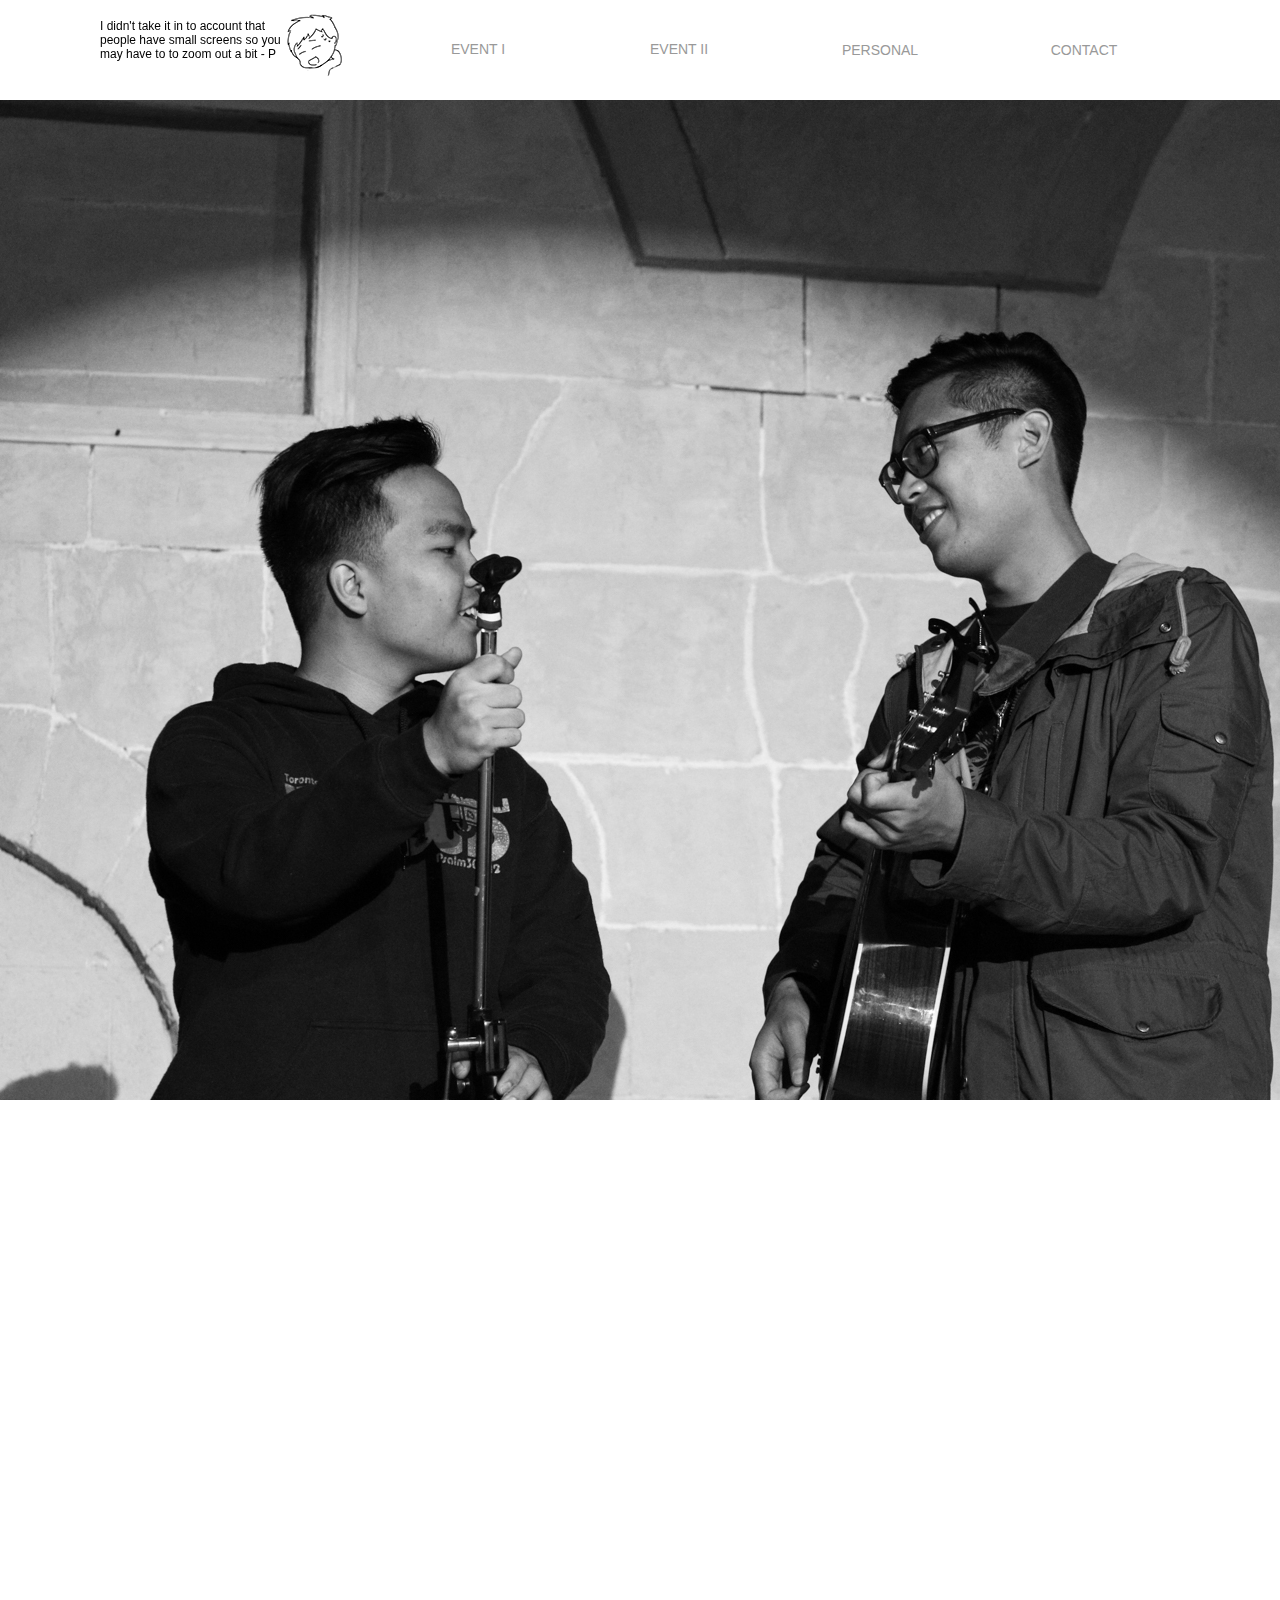
<file: index.html>
<!DOCTYPE html>
<html class="html">
 <head>

  <meta http-equiv="Content-type" content="text/html;charset=UTF-8"/>
  <meta name="generator" content="7.3.5.244"/>
  <title>Home</title>
  <!-- CSS -->
  <link rel="stylesheet" type="text/css" href="css/site_global.css?3983832653"/>
  <link rel="stylesheet" type="text/css" href="css/master_a-master.css?156384117"/>
  <link rel="stylesheet" type="text/css" href="css/index.css?4082380571" id="pagesheet"/>
  <!-- Other scripts -->
  <script type="text/javascript">
   document.documentElement.className += ' js';
</script>
   </head>
 <body>

  <div class="clearfix" id="page"><!-- group -->
   <div class="clearfix" id="u3107-4"><!-- content -->
    <p>I didn't take it in to account that people have small screens so you may have to to zoom out a bit &#45; P</p>
   </div>
   <div class="clip_frame mse_pre_init" id="u3054"><!-- image -->
    <img class="block" id="u3054_img" src="images/img_6405.jpg" alt="" width="1500" height="1000"/>
   </div>
   <div class="clip_frame mse_pre_init" id="u3056"><!-- image -->
    <img class="block" id="u3056_img" src="images/img_6464.jpg" alt="" width="1500" height="1000"/>
   </div>
   <div class="clip_frame mse_pre_init" id="u3058"><!-- image -->
    <img class="block" id="u3058_img" src="images/img_7198.jpg" alt="" width="1500" height="1000"/>
   </div>
   <div class="clip_frame mse_pre_init" id="u3060"><!-- image -->
    <img class="block" id="u3060_img" src="images/img_7514.jpg" alt="" width="1500" height="1000"/>
   </div>
   <div class="clip_frame mse_pre_init" id="u3062"><!-- image -->
    <img class="block" id="u3062_img" src="images/img_7422.jpg" alt="" width="1500" height="1000"/>
   </div>
   <div class="clip_frame mse_pre_init" id="u3064"><!-- image -->
    <img class="block" id="u3064_img" src="images/img_7979.jpg" alt="" width="1500" height="1000"/>
   </div>
   <div class="clip_frame mse_pre_init" id="u3052"><!-- image -->
    <img class="block" id="u3052_img" src="images/img_8125.jpg" alt="" width="667" height="1000"/>
   </div>
   <div class="clip_frame mse_pre_init" id="u3066"><!-- image -->
    <img class="block" id="u3066_img" src="images/img_8134.jpg" alt="" width="1500" height="1000"/>
   </div>
   <div class="clip_frame mse_pre_init" id="u3068"><!-- image -->
    <img class="block" id="u3068_img" src="images/img_8178.jpg" alt="" width="667" height="1000"/>
   </div>
   <div class="clip_frame mse_pre_init" id="u3070"><!-- image -->
    <img class="block" id="u3070_img" src="images/img_8181.jpg" alt="" width="1500" height="1000"/>
   </div>
   <div class="clip_frame" id="u3105"><!-- image -->
    <img class="block" id="u3105_img" src="images/untitled-1.png" alt="" width="73" height="95"/>
   </div>
   <div class="PamphletWidget clearfix" id="pamphletu511"><!-- none box -->
    <div class="popup_anchor" id="u512popup">
     <div class="ContainerGroup clearfix" id="u512"><!-- stack box -->
      <div class="Container invi grpelem" id="u564"><!-- simple frame --></div>
      <div class="Container invi grpelem" id="u572"><!-- simple frame --></div>
      <div class="Container invi grpelem" id="u574"><!-- simple frame --></div>
      <div class="Container invi grpelem" id="u2923"><!-- simple frame --></div>
     </div>
    </div>
    <div class="ThumbGroup clearfix grpelem" id="u539"><!-- none box -->
     <div class="popup_anchor">
      <div class="Thumb popup_element clearfix" id="u570"><!-- group -->
       <div class="clearfix grpelem" id="u577-4"><!-- content -->
        <p>EVENT I</p>
       </div>
      </div>
     </div>
     <div class="popup_anchor">
      <div class="pointer_cursor Thumb popup_element clearfix" id="u573"><!-- group -->
       <a class="block" href="ryc-believe-2015.html"></a>
       <a class="nonblock nontext clearfix grpelem" id="u579-4" href="personal.html"><!-- content --><p>EVENT II</p></a>
      </div>
     </div>
     <div class="popup_anchor">
      <div class="pointer_cursor Thumb popup_element clearfix" id="u575"><!-- group -->
       <a class="block" href="personal.html"></a>
       <a class="nonblock nontext clearfix grpelem" id="u581-4" href="contact.html"><!-- content --><p>PERSONAL</p></a>
      </div>
     </div>
     <div class="popup_anchor">
      <div class="pointer_cursor Thumb popup_element clearfix" id="u2924"><!-- group -->
       <a class="block" href="contact.html"></a>
       <a class="nonblock nontext clearfix grpelem" id="u2926-4" href="contact.html"><!-- content --><p>CONTACT</p></a>
      </div>
     </div>
    </div>
   </div>
   <div class="verticalspacer"></div>
  </div>
  <!-- JS includes -->
  <script type="text/javascript">
   if (document.location.protocol != 'https:') document.write('\x3Cscript src="http://musecdn.businesscatalyst.com/scripts/4.0/jquery-1.8.3.min.js" type="text/javascript">\x3C/script>');
</script>
  <script type="text/javascript">
   window.jQuery || document.write('\x3Cscript src="scripts/jquery-1.8.3.min.js" type="text/javascript">\x3C/script>');
</script>
  <script src="scripts/museutils.js?3880880085" type="text/javascript"></script>
  <script src="scripts/jquery.scrolleffects.js?56249048" type="text/javascript"></script>
  <script src="scripts/webpro.js?33264525" type="text/javascript"></script>
  <script src="scripts/musewpslideshow.js?272207905" type="text/javascript"></script>
  <script src="scripts/jquery.museoverlay.js?466079611" type="text/javascript"></script>
  <script src="scripts/touchswipe.js?261777990" type="text/javascript"></script>
  <script src="scripts/jquery.watch.js?4199601726" type="text/javascript"></script>
  <!-- Other scripts -->
  <script type="text/javascript">
   $(document).ready(function() { try {
Muse.Utils.transformMarkupToFixBrowserProblemsPreInit();/* body */
Muse.Utils.prepHyperlinks(true);/* body */
$('#u3054').registerPositionScrollEffect([{"in":[-Infinity,-36.95],"speed":[-1,0]},{"in":[-36.95,Infinity],"speed":[-1,0]}]);/* scroll effect */
$('#u3056').registerPositionScrollEffect([{"in":[-Infinity,1464.05],"speed":[-1,0]},{"in":[1464.05,Infinity],"speed":[-1,0]}]);/* scroll effect */
$('#u3058').registerPositionScrollEffect([{"in":[-Infinity,2965.05],"speed":[-1,0]},{"in":[2965.05,Infinity],"speed":[-1,0]}]);/* scroll effect */
$('#u3060').registerPositionScrollEffect([{"in":[-Infinity,4466.1],"speed":[-1,0]},{"in":[4466.1,Infinity],"speed":[-1,0]}]);/* scroll effect */
$('#u3062').registerPositionScrollEffect([{"in":[-Infinity,5967.05],"speed":[-1,0]},{"in":[5967.05,Infinity],"speed":[-1,0]}]);/* scroll effect */
$('#u3064').registerPositionScrollEffect([{"in":[-Infinity,7468.05],"speed":[-1,0]},{"in":[7468.05,Infinity],"speed":[-1,0]}]);/* scroll effect */
$('#u3052').registerPositionScrollEffect([{"in":[-Infinity,8969.05],"speed":[-1,0]},{"in":[8969.05,Infinity],"speed":[-1,0]}]);/* scroll effect */
$('#u3066').registerPositionScrollEffect([{"in":[-Infinity,9637.05],"speed":[-1,0]},{"in":[9637.05,Infinity],"speed":[-1,0]}]);/* scroll effect */
$('#u3068').registerPositionScrollEffect([{"in":[-Infinity,11138.05],"speed":[-1,0]},{"in":[11138.05,Infinity],"speed":[-1,0]}]);/* scroll effect */
$('#u3070').registerPositionScrollEffect([{"in":[-Infinity,11807.05],"speed":[-1,0]},{"in":[11807.05,Infinity],"speed":[-1,0]}]);/* scroll effect */
Muse.Utils.initWidget('#pamphletu511', function(elem) { new WebPro.Widget.ContentSlideShow(elem, {contentLayout_runtime:'stack',event:'mouseover',deactivationEvent:'mouseout_both',autoPlay:false,displayInterval:3000,transitionStyle:'fading',transitionDuration:300,hideAllContentsFirst:true,shuffle:false,enableSwipe:false}); });/* #pamphletu511 */
Muse.Utils.fullPage('#page');/* 100% height page */
Muse.Utils.showWidgetsWhenReady();/* body */
Muse.Utils.transformMarkupToFixBrowserProblems();/* body */
} catch(e) { Muse.Assert.fail('Error calling selector function:' + e); }});
</script>
   </body>
</html>
</file>
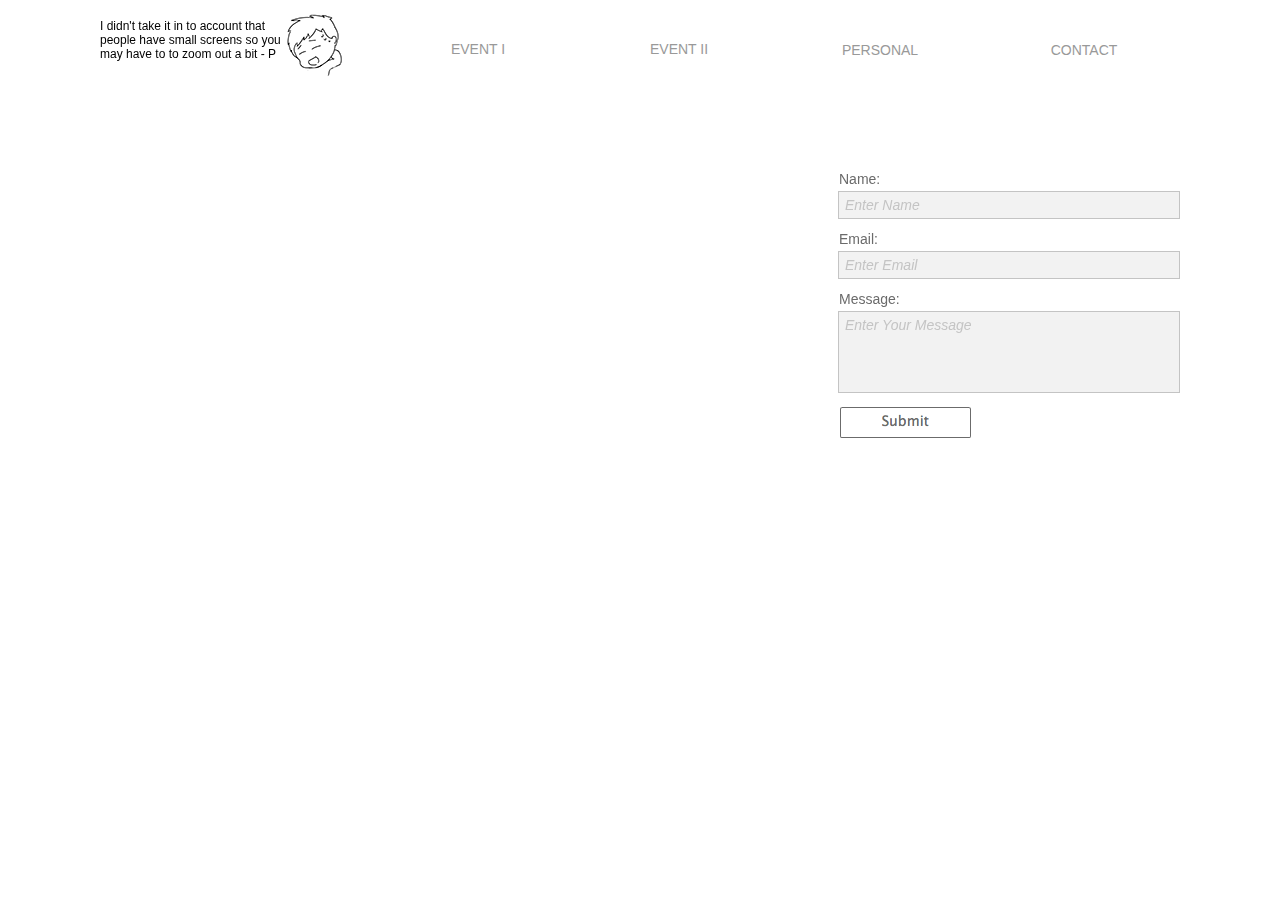
<file: contact.html>
<!DOCTYPE html>
<html class="html">
 <head>

  <meta http-equiv="Content-type" content="text/html;charset=UTF-8"/>
  <meta name="generator" content="7.3.5.244"/>
  <title>Contact</title>
  <!-- CSS -->
  <link rel="stylesheet" type="text/css" href="css/site_global.css?3983832653"/>
  <link rel="stylesheet" type="text/css" href="css/master_a-master.css?156384117"/>
  <link rel="stylesheet" type="text/css" href="css/contact.css?3871408926" id="pagesheet"/>
  <!-- Other scripts -->
  <script type="text/javascript">
   document.documentElement.className += ' js';
</script>
   </head>
 <body>

  <div class="clearfix" id="page"><!-- group -->
   <div class="clearfix" id="u3107-4"><!-- content -->
    <p>I didn't take it in to account that people have small screens so you may have to to zoom out a bit &#45; P</p>
   </div>
   <div class="clip_frame" id="u3105"><!-- image -->
    <img class="block" id="u3105_img" src="images/untitled-1.png" alt="" width="73" height="95"/>
   </div>
   <div class="PamphletWidget clearfix" id="pamphletu511"><!-- none box -->
    <div class="popup_anchor" id="u512popup">
     <div class="ContainerGroup clearfix" id="u512"><!-- stack box -->
      <div class="Container invi grpelem" id="u564"><!-- simple frame --></div>
      <div class="Container invi grpelem" id="u572"><!-- simple frame --></div>
      <div class="Container invi grpelem" id="u574"><!-- simple frame --></div>
      <div class="Container invi grpelem" id="u2923"><!-- simple frame --></div>
     </div>
    </div>
    <div class="ThumbGroup clearfix grpelem" id="u539"><!-- none box -->
     <div class="popup_anchor">
      <div class="Thumb popup_element clearfix" id="u570"><!-- group -->
       <div class="clearfix grpelem" id="u577-4"><!-- content -->
        <p>EVENT I</p>
       </div>
      </div>
     </div>
     <div class="popup_anchor">
      <div class="pointer_cursor Thumb popup_element clearfix" id="u573"><!-- group -->
       <a class="block" href="ryc-believe-2015.html"></a>
       <a class="nonblock nontext clearfix grpelem" id="u579-4" href="personal.html"><!-- content --><p>EVENT II</p></a>
      </div>
     </div>
     <div class="popup_anchor">
      <div class="pointer_cursor Thumb popup_element clearfix" id="u575"><!-- group -->
       <a class="block" href="personal.html"></a>
       <a class="nonblock nontext PamphletThumbSelected clearfix grpelem" id="u581-4" href="contact.html"><!-- content --><p>PERSONAL</p></a>
      </div>
     </div>
     <div class="popup_anchor">
      <div class="pointer_cursor Thumb PamphletThumbSelected popup_element clearfix" id="u2924"><!-- group -->
       <a class="block" href="contact.html"></a>
       <a class="nonblock nontext PamphletThumbSelected clearfix grpelem" id="u2926-4" href="contact.html"><!-- content --><p>CONTACT</p></a>
      </div>
     </div>
    </div>
   </div>
   <form class="form-grp clearfix" id="widgetu2945" method="post" enctype="multipart/form-data" action="scripts/form-u2945.php"><!-- none box -->
    <div class="fld-grp clearfix grpelem" id="widgetu2960" data-required="true"><!-- none box -->
     <label class="fld-label actAsDiv clearfix grpelem" id="u2963-4" for="widgetu2960_input"><!-- content -->
      <span class="actAsPara">Name:</span>
     </label>
     <span class="fld-input NoWrap actAsDiv clearfix grpelem" id="u2961-4"><!-- content --><input class="wrapped-input" type="text" spellcheck="false" id="widgetu2960_input" name="custom_U2960" tabindex="1"/><label class="wrapped-input fld-prompt" id="widgetu2960_prompt" for="widgetu2960_input"><span class="actAsPara">Enter Name</span></label></span>
    </div>
    <div class="fld-grp clearfix grpelem" id="widgetu2973" data-required="true" data-type="email"><!-- none box -->
     <label class="fld-label actAsDiv clearfix grpelem" id="u2975-4" for="widgetu2973_input"><!-- content -->
      <span class="actAsPara">Email:</span>
     </label>
     <span class="fld-input NoWrap actAsDiv clearfix grpelem" id="u2977-4"><!-- content --><input class="wrapped-input" type="text" spellcheck="false" id="widgetu2973_input" name="Email" tabindex="2"/><label class="wrapped-input fld-prompt" id="widgetu2973_prompt" for="widgetu2973_input"><span class="actAsPara">Enter Email</span></label></span>
    </div>
    <div class="clearfix grpelem" id="u2978-4"><!-- content -->
     <p>Submitting Form...</p>
    </div>
    <div class="clearfix grpelem" id="u2972-4"><!-- content -->
     <p>The server encountered an error.</p>
    </div>
    <div class="clearfix grpelem" id="u2971-4"><!-- content -->
     <p>Form received.</p>
    </div>
    <input class="submit-btn NoWrap grpelem" id="u2970-17" type="submit" value="" tabindex="4"/><!-- state-based BG images -->
    <div class="fld-grp clearfix grpelem" id="widgetu2965" data-required="false"><!-- none box -->
     <label class="fld-label actAsDiv clearfix grpelem" id="u2966-4" for="widgetu2965_input"><!-- content -->
      <span class="actAsPara">Message:</span>
     </label>
     <span class="fld-textarea actAsDiv clearfix grpelem" id="u2969-4"><!-- content --><textarea class="wrapped-input" id="widgetu2965_input" name="custom_U2965" tabindex="3"></textarea><label class="wrapped-input fld-prompt" id="widgetu2965_prompt" for="widgetu2965_input"><span class="actAsPara">Enter Your Message</span></label></span>
    </div>
   </form>
   <div class="verticalspacer"></div>
  </div>
  <div class="preload_images">
   <img class="preload" src="images/u2970-17-r.png" alt=""/>
   <img class="preload" src="images/u2970-17-m.png" alt=""/>
   <img class="preload" src="images/u2970-17-fs.png" alt=""/>
  </div>
  <!-- JS includes -->
  <script type="text/javascript">
   if (document.location.protocol != 'https:') document.write('\x3Cscript src="http://musecdn.businesscatalyst.com/scripts/4.0/jquery-1.8.3.min.js" type="text/javascript">\x3C/script>');
</script>
  <script type="text/javascript">
   window.jQuery || document.write('\x3Cscript src="scripts/jquery-1.8.3.min.js" type="text/javascript">\x3C/script>');
</script>
  <script src="scripts/museutils.js?3880880085" type="text/javascript"></script>
  <script src="scripts/webpro.js?33264525" type="text/javascript"></script>
  <script src="scripts/musewpslideshow.js?272207905" type="text/javascript"></script>
  <script src="scripts/jquery.museoverlay.js?466079611" type="text/javascript"></script>
  <script src="scripts/touchswipe.js?261777990" type="text/javascript"></script>
  <script src="scripts/jquery.watch.js?4199601726" type="text/javascript"></script>
  <!-- Other scripts -->
  <script type="text/javascript">
   $(document).ready(function() { try {
Muse.Utils.transformMarkupToFixBrowserProblemsPreInit();/* body */
Muse.Utils.prepHyperlinks(true);/* body */
Muse.Utils.initWidget('#pamphletu511', function(elem) { new WebPro.Widget.ContentSlideShow(elem, {contentLayout_runtime:'stack',event:'mouseover',deactivationEvent:'mouseout_both',autoPlay:false,displayInterval:3000,transitionStyle:'fading',transitionDuration:300,hideAllContentsFirst:true,shuffle:false,enableSwipe:false}); });/* #pamphletu511 */
Muse.Utils.initWidget('#widgetu2945', function(elem) { new WebPro.Widget.Form(elem, {validationEvent:'submit',errorStateSensitivity:'high',fieldWrapperClass:'fld-grp',formSubmittedClass:'frm-sub-st',formErrorClass:'frm-subm-err-st',formDeliveredClass:'frm-subm-ok-st',notEmptyClass:'non-empty-st',focusClass:'focus-st',invalidClass:'fld-err-st',requiredClass:'fld-err-st',ajaxSubmit:true}); });/* #widgetu2945 */
Muse.Utils.fullPage('#page');/* 100% height page */
Muse.Utils.showWidgetsWhenReady();/* body */
Muse.Utils.transformMarkupToFixBrowserProblems();/* body */
} catch(e) { Muse.Assert.fail('Error calling selector function:' + e); }});
</script>
   </body>
</html>
</file>
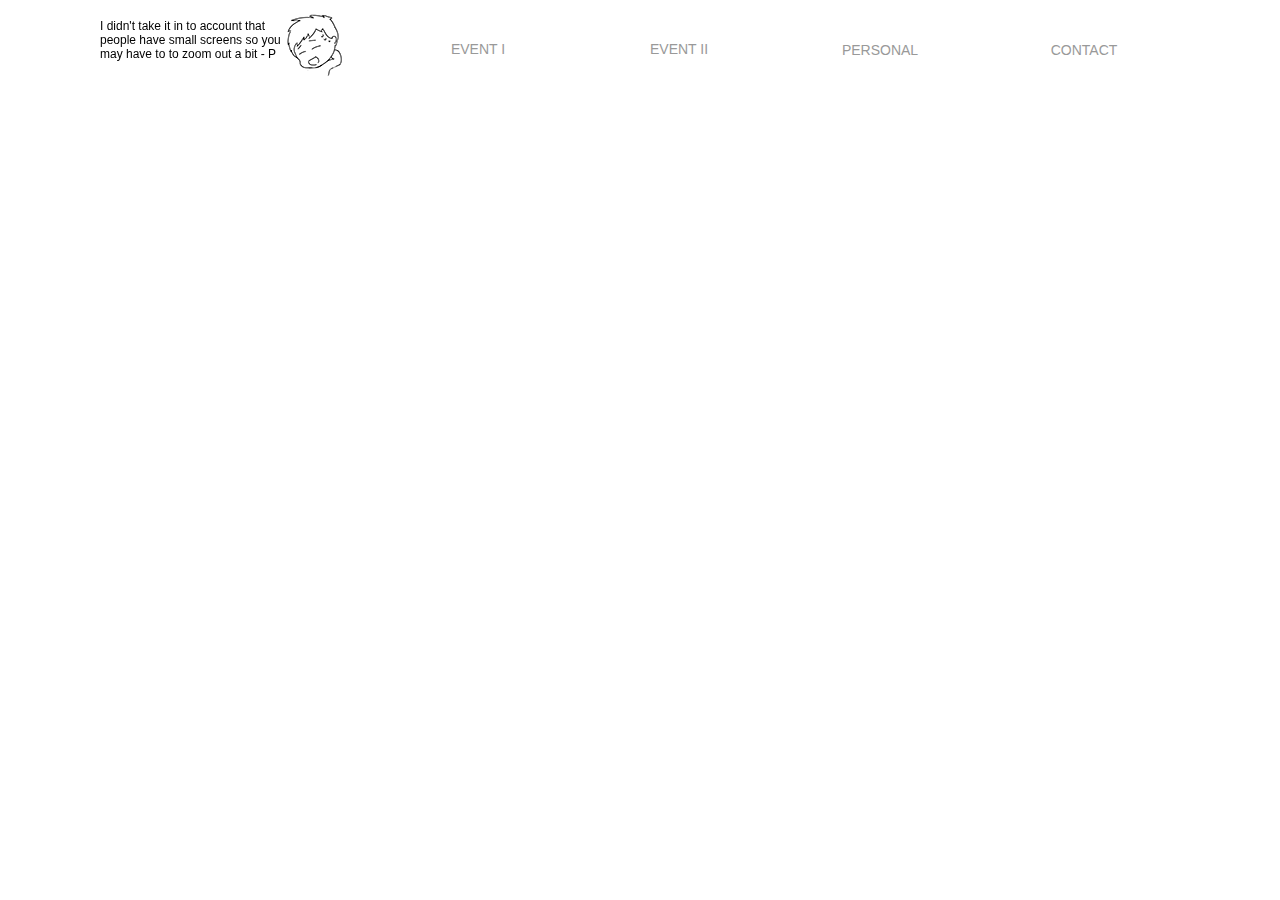
<file: personal.html>
<!DOCTYPE html>
<html class="html">
 <head>

  <meta http-equiv="Content-type" content="text/html;charset=UTF-8"/>
  <meta name="generator" content="7.3.5.244"/>
  <title>Personal</title>
  <!-- CSS -->
  <link rel="stylesheet" type="text/css" href="css/site_global.css?3983832653"/>
  <link rel="stylesheet" type="text/css" href="css/master_a-master.css?156384117"/>
  <link rel="stylesheet" type="text/css" href="css/personal.css?525238518" id="pagesheet"/>
  <!-- Other scripts -->
  <script type="text/javascript">
   document.documentElement.className += ' js';
</script>
   </head>
 <body>

  <div class="clearfix" id="page"><!-- group -->
   <div class="clearfix" id="u3107-4"><!-- content -->
    <p>I didn't take it in to account that people have small screens so you may have to to zoom out a bit &#45; P</p>
   </div>
   <div class="clip_frame" id="u3105"><!-- image -->
    <img class="block" id="u3105_img" src="images/untitled-1.png" alt="" width="73" height="95"/>
   </div>
   <div class="PamphletWidget clearfix" id="pamphletu511"><!-- none box -->
    <div class="popup_anchor" id="u512popup">
     <div class="ContainerGroup clearfix" id="u512"><!-- stack box -->
      <div class="Container invi grpelem" id="u564"><!-- simple frame --></div>
      <div class="Container invi grpelem" id="u572"><!-- simple frame --></div>
      <div class="Container invi grpelem" id="u574"><!-- simple frame --></div>
      <div class="Container invi grpelem" id="u2923"><!-- simple frame --></div>
     </div>
    </div>
    <div class="ThumbGroup clearfix grpelem" id="u539"><!-- none box -->
     <div class="popup_anchor">
      <div class="Thumb popup_element clearfix" id="u570"><!-- group -->
       <div class="clearfix grpelem" id="u577-4"><!-- content -->
        <p>EVENT I</p>
       </div>
      </div>
     </div>
     <div class="popup_anchor">
      <div class="pointer_cursor Thumb popup_element clearfix" id="u573"><!-- group -->
       <a class="block" href="ryc-believe-2015.html"></a>
       <a class="nonblock nontext PamphletThumbSelected clearfix grpelem" id="u579-4" href="personal.html"><!-- content --><p>EVENT II</p></a>
      </div>
     </div>
     <div class="popup_anchor">
      <div class="pointer_cursor Thumb PamphletThumbSelected popup_element clearfix" id="u575"><!-- group -->
       <a class="block" href="personal.html"></a>
       <a class="nonblock nontext clearfix grpelem" id="u581-4" href="contact.html"><!-- content --><p>PERSONAL</p></a>
      </div>
     </div>
     <div class="popup_anchor">
      <div class="pointer_cursor Thumb popup_element clearfix" id="u2924"><!-- group -->
       <a class="block" href="contact.html"></a>
       <a class="nonblock nontext clearfix grpelem" id="u2926-4" href="contact.html"><!-- content --><p>CONTACT</p></a>
      </div>
     </div>
    </div>
   </div>
   <div class="verticalspacer"></div>
  </div>
  <!-- JS includes -->
  <script type="text/javascript">
   if (document.location.protocol != 'https:') document.write('\x3Cscript src="http://musecdn.businesscatalyst.com/scripts/4.0/jquery-1.8.3.min.js" type="text/javascript">\x3C/script>');
</script>
  <script type="text/javascript">
   window.jQuery || document.write('\x3Cscript src="scripts/jquery-1.8.3.min.js" type="text/javascript">\x3C/script>');
</script>
  <script src="scripts/museutils.js?3880880085" type="text/javascript"></script>
  <script src="scripts/webpro.js?33264525" type="text/javascript"></script>
  <script src="scripts/musewpslideshow.js?272207905" type="text/javascript"></script>
  <script src="scripts/jquery.museoverlay.js?466079611" type="text/javascript"></script>
  <script src="scripts/touchswipe.js?261777990" type="text/javascript"></script>
  <script src="scripts/jquery.watch.js?4199601726" type="text/javascript"></script>
  <!-- Other scripts -->
  <script type="text/javascript">
   $(document).ready(function() { try {
Muse.Utils.transformMarkupToFixBrowserProblemsPreInit();/* body */
Muse.Utils.prepHyperlinks(true);/* body */
Muse.Utils.initWidget('#pamphletu511', function(elem) { new WebPro.Widget.ContentSlideShow(elem, {contentLayout_runtime:'stack',event:'mouseover',deactivationEvent:'mouseout_both',autoPlay:false,displayInterval:3000,transitionStyle:'fading',transitionDuration:300,hideAllContentsFirst:true,shuffle:false,enableSwipe:false}); });/* #pamphletu511 */
Muse.Utils.fullPage('#page');/* 100% height page */
Muse.Utils.showWidgetsWhenReady();/* body */
Muse.Utils.transformMarkupToFixBrowserProblems();/* body */
} catch(e) { Muse.Assert.fail('Error calling selector function:' + e); }});
</script>
   </body>
</html>
</file>
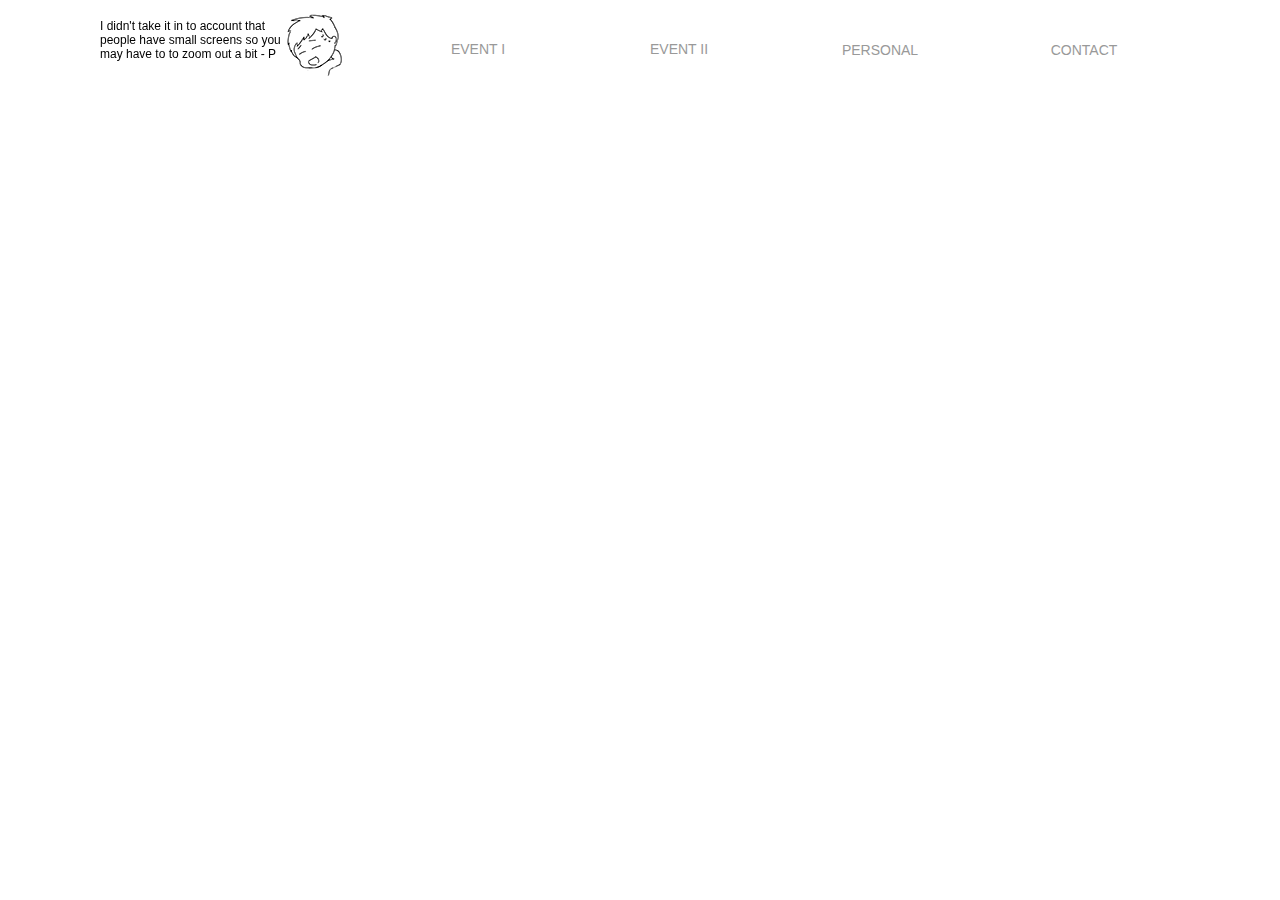
<file: ryc-believe-2015.html>
<!DOCTYPE html>
<html class="html">
 <head>

  <meta http-equiv="Content-type" content="text/html;charset=UTF-8"/>
  <meta name="generator" content="7.3.5.244"/>
  <title>RYC BELIEVE 2015</title>
  <!-- CSS -->
  <link rel="stylesheet" type="text/css" href="css/site_global.css?3983832653"/>
  <link rel="stylesheet" type="text/css" href="css/master_a-master.css?156384117"/>
  <link rel="stylesheet" type="text/css" href="css/ryc-believe-2015.css?525238518" id="pagesheet"/>
  <!-- Other scripts -->
  <script type="text/javascript">
   document.documentElement.className += ' js';
</script>
   </head>
 <body>

  <div class="clearfix" id="page"><!-- group -->
   <div class="clearfix" id="u3107-4"><!-- content -->
    <p>I didn't take it in to account that people have small screens so you may have to to zoom out a bit &#45; P</p>
   </div>
   <div class="clip_frame" id="u3105"><!-- image -->
    <img class="block" id="u3105_img" src="images/untitled-1.png" alt="" width="73" height="95"/>
   </div>
   <div class="PamphletWidget clearfix" id="pamphletu511"><!-- none box -->
    <div class="popup_anchor" id="u512popup">
     <div class="ContainerGroup clearfix" id="u512"><!-- stack box -->
      <div class="Container invi grpelem" id="u564"><!-- simple frame --></div>
      <div class="Container invi grpelem" id="u572"><!-- simple frame --></div>
      <div class="Container invi grpelem" id="u574"><!-- simple frame --></div>
      <div class="Container invi grpelem" id="u2923"><!-- simple frame --></div>
     </div>
    </div>
    <div class="ThumbGroup clearfix grpelem" id="u539"><!-- none box -->
     <div class="popup_anchor">
      <div class="Thumb popup_element clearfix" id="u570"><!-- group -->
       <div class="clearfix grpelem" id="u577-4"><!-- content -->
        <p>EVENT I</p>
       </div>
      </div>
     </div>
     <div class="popup_anchor">
      <div class="pointer_cursor Thumb PamphletThumbSelected popup_element clearfix" id="u573"><!-- group -->
       <a class="block" href="ryc-believe-2015.html"></a>
       <a class="nonblock nontext clearfix grpelem" id="u579-4" href="personal.html"><!-- content --><p>EVENT II</p></a>
      </div>
     </div>
     <div class="popup_anchor">
      <div class="pointer_cursor Thumb popup_element clearfix" id="u575"><!-- group -->
       <a class="block" href="personal.html"></a>
       <a class="nonblock nontext clearfix grpelem" id="u581-4" href="contact.html"><!-- content --><p>PERSONAL</p></a>
      </div>
     </div>
     <div class="popup_anchor">
      <div class="pointer_cursor Thumb popup_element clearfix" id="u2924"><!-- group -->
       <a class="block" href="contact.html"></a>
       <a class="nonblock nontext clearfix grpelem" id="u2926-4" href="contact.html"><!-- content --><p>CONTACT</p></a>
      </div>
     </div>
    </div>
   </div>
   <div class="verticalspacer"></div>
  </div>
  <!-- JS includes -->
  <script type="text/javascript">
   if (document.location.protocol != 'https:') document.write('\x3Cscript src="http://musecdn.businesscatalyst.com/scripts/4.0/jquery-1.8.3.min.js" type="text/javascript">\x3C/script>');
</script>
  <script type="text/javascript">
   window.jQuery || document.write('\x3Cscript src="scripts/jquery-1.8.3.min.js" type="text/javascript">\x3C/script>');
</script>
  <script src="scripts/museutils.js?3880880085" type="text/javascript"></script>
  <script src="scripts/webpro.js?33264525" type="text/javascript"></script>
  <script src="scripts/musewpslideshow.js?272207905" type="text/javascript"></script>
  <script src="scripts/jquery.museoverlay.js?466079611" type="text/javascript"></script>
  <script src="scripts/touchswipe.js?261777990" type="text/javascript"></script>
  <script src="scripts/jquery.watch.js?4199601726" type="text/javascript"></script>
  <!-- Other scripts -->
  <script type="text/javascript">
   $(document).ready(function() { try {
Muse.Utils.transformMarkupToFixBrowserProblemsPreInit();/* body */
Muse.Utils.prepHyperlinks(true);/* body */
Muse.Utils.initWidget('#pamphletu511', function(elem) { new WebPro.Widget.ContentSlideShow(elem, {contentLayout_runtime:'stack',event:'mouseover',deactivationEvent:'mouseout_both',autoPlay:false,displayInterval:3000,transitionStyle:'fading',transitionDuration:300,hideAllContentsFirst:true,shuffle:false,enableSwipe:false}); });/* #pamphletu511 */
Muse.Utils.fullPage('#page');/* 100% height page */
Muse.Utils.showWidgetsWhenReady();/* body */
Muse.Utils.transformMarkupToFixBrowserProblems();/* body */
} catch(e) { Muse.Assert.fail('Error calling selector function:' + e); }});
</script>
   </body>
</html>
</file>
<file: css/site_global.css>
html
{
	min-height: 100%;
	min-width: 100%;
	-ms-text-size-adjust: none;
}

body,div,dl,dt,dd,ul,ol,li,h1,h2,h3,h4,h5,h6,pre,code,form,fieldset,legend,input,button,textarea,p,blockquote,th,td,a
{
	margin: 0;
	padding: 0;
	border-width: 0;
	-webkit-transform-origin: left top;
	-ms-transform-origin: left top;
	-o-transform-origin: left top;
	transform-origin: left top;
}

table
{
	border-collapse: collapse;
	border-spacing: 0;
}

fieldset,img
{
	border: 0;
	-webkit-transform-origin: left top;
	-ms-transform-origin: left top;
	-o-transform-origin: left top;
	transform-origin: left top;
}

address,caption,cite,code,dfn,em,strong,th,var,optgroup
{
	font-style: inherit;
	font-weight: inherit;
}

del,ins
{
	text-decoration: none;
}

li
{
	list-style: none;
}

caption,th
{
	text-align: left;
}

h1,h2,h3,h4,h5,h6
{
	font-size: 100%;
	font-weight: inherit;
}

input,button,textarea,select,optgroup,option
{
	font-family: inherit;
	font-size: inherit;
	font-style: inherit;
	font-weight: inherit;
}

body
{
	font-family: Arial, Helvetica Neue, Helvetica, sans-serif;
	text-align: left;
	font-size: 14px;
	line-height: 17px;
	word-wrap: break-word;
	text-rendering: optimizeLegibility;/* kerning, primarily */
}

@media screen and (-webkit-min-device-pixel-ratio:0)
{
	body { text-rendering:auto; }
}

a:link
{
	color: #0000FF;
	text-decoration: underline;
}

a:visited
{
	color: #800080;
	text-decoration: underline;
}

a:hover
{
	color: #0000FF;
	text-decoration: underline;
}

a:active
{
	color: #EE0000;
	text-decoration: underline;
}

a.nontext /* used to override default properties of 'a' tag */
{
	color: black;
	text-decoration: none;
	font-style: normal;
	font-weight: normal;
}

.normal_text
{
	color: #000000;
	font-family: Arial, Helvetica Neue, Helvetica, sans-serif;
	font-size: 14px;
	font-style: normal;
	font-weight: normal;
	letter-spacing: 0px;
	line-height: 17px;
	text-align: left;
	text-decoration: none;
	text-indent: 0px;
	vertical-align: 0px;
	padding: 0px;
}

.TabbedPanelsTab
{
	white-space: nowrap;
}

.MenuBar  .MenuBarView, .MenuBar  .SubMenuView /* Resets for ul and li in menus */
{
	display: block;
	list-style: none;
}

.MenuBar .SubMenu
{
	display: none;
	position: absolute;
}

.NoWrap
{
	white-space: nowrap;
	word-wrap: normal;
}

.rootelem /* the root of the artwork tree */
{
	margin-left: auto;
	margin-right: auto;
}

.colelem /* a child element of a column */
{
	display: inline;
	float: left;
	clear: both;
}

.grpelem /* a child element of a group */
{
	display: inline;
	float: left;
}

.clearfix:after /* force a container to fit around floated items */
{
	content: "\0020";
	visibility: hidden;
	display: block;
	height: 0;
	clear: both;
}

*:first-child+html .clearfix /* IE7 */
{
	zoom: 1;
}

.clip_frame /* used to clip the contents as in the case of an image frame */
{
	overflow: hidden;
}

.inclusion_context /* context for positioning a group of elements that share the same height */
{
	display: table;
	table-layout: fixed;
	width: 0.01px;
}

.inclelem /* element of an inclusion context */
{
	display: table-cell;
	vertical-align: top;
}

.f3s_mid /* 3-slice frame, middle slice */
{
	background-repeat: repeat;
}

.f3s_top,.f3s_bot /* 3-slice frame, top slice */
{
	background-repeat: no-repeat;
}

.f9s_top_left, .f9s_bot_left /* 9-slice frame, left corner slice */
{
	background-repeat: no-repeat;
	background-position: left;
}

.f9s_top_right, .f9s_bot_right /* 9-slice frame, right corner slice */
{
	background-repeat: no-repeat;
	background-position: right;
}

.f9s_top_mid, .f9s_bot_mid /* 9-slice frame, top/bottom horizontal slice */
{
	background-repeat: repeat-x;
	background-position: 0px 0px;
}

.f9s_mid_left /* 9-slice frame, left vertical slice */
{
	background-repeat: repeat-y;
	background-position: left;
}

.f9s_mid_right /* 9-slice frame, right vertical slice */
{
	background-repeat: repeat-y;
	background-position: right;
}

.f9s_center /* 9-slice frame, center slice */
{
	background-repeat: repeat;
	background-position: 0px 0px;
}

.popup_anchor /* anchors an abspos popup */
{
	position: relative;
	width: 0px;
	height: 0px;
}

.popup_element
{
	z-index: 100000;
}

.pointer_cursor
{
	cursor: pointer;
}

span.wrap /* used to force wrap after floated array when nested inside a paragraph */
{
	content: '';
	clear: left;
	display: block;
}

span.actAsInlineDiv /* used to simulate a DIV with inline display when already nested inside a paragraph */
{
	display: inline-block;
}

.position_content,.excludeFromNormalFlow /* used when child content is larger than parent */
{
	float: left;
}

.preload_images /* used to preload images used in non-default states */
{
	position: absolute;
	overflow: hidden;
	left: -9999px;
	top: -9999px;
	height: 1px;
	width: 1px;
}

preload /* used to specifiy the dimension of preload item */
{
	height: 1px;
	width: 1px;
}

.animateStates
{
	-webkit-transition: 0.3s ease-in-out;
	-moz-transition: 0.3s ease-in-out;
	-o-transition: 0.3s ease-in-out;
	transition: 0.3s ease-in-out;
}

input:focus,textarea:focus /* remove default focussed input styling */
{
	outline: none;
}

textarea
{
	resize: none;
	overflow: auto;
}

.fld-prompt /* form placeholders cursor behavior */
{
	pointer-events: none;
}

.wrapped-input /* form inputs & placeholders let div styling show thru */
{
	position: absolute;
	top: 0;
	left: 0;
	background: transparent;
	border: none;
}

.submit-btn /* form submit buttons on top of sibling elements */
{
	z-index: 50000;
}

.anchor_item /* used to specify anchor properties */
{
	width: 22px;
	height: 18px;
}

.MenuBar .SubMenuVisible, .MenuBarVertical .SubMenuVisible, .MenuBar .SubMenu .SubMenuVisible,.popup_element.Active,span.actAsPara,.actAsDiv,a.nonblock.nontext,img.block
{
	display: block;
}

.ose_ei
{
	visibility: hidden;
	z-index: 0;
}

.widget_invisible,.js .invi,.js .mse_pre_init,.js .an_invi /* used to hide the widget before loaded */
{
	visibility: hidden;
}

.no_vert_scroll
{
	overflow-y: hidden;
}

.always_vert_scroll
{
	overflow-y: scroll;
}

.always_horz_scroll
{
	overflow-x: scroll;
}

.popup_element.Inactive,.js .disn,.hidden
{
	display: none;
}

.fullscreen
{
	overflow: hidden;
	left: 0px;
	top: 0px;
	position: fixed;
	height: 100%;
	width: 100%;
	-moz-box-sizing: border-box;
	-webkit-box-sizing: border-box;
	-ms-box-sizing: border-box;
	box-sizing: border-box;
}

.scroll_wrapper
{
	position: absolute;
	overflow: auto;
	left: 0px;
	right: 0px;
	top: 0px;
	bottom: 0px;
	padding-top: 0px;
	padding-bottom: 0px;
	margin-top: 0px;
	margin-bottom: 0px;
}

.MenuBar .MenuItemContainer,.SlideShowContentPanel .fullscreen img
{
	position: relative;
}

.accordion_wrapper
{
	display: inline;
	float: left;
	width: 0px;
}
</file>
<file: css/master_a-master.css>
#u3107-4
{
	font-size: 12px;
	line-height: 14px;
	font-family: Lucida Sans, Lucida Grande, Lucida Sans Unicode, sans-serif;
	position: fixed;
}

#u3105,#pamphletu511
{
	position: fixed;
}

#u512
{
	position: absolute;
}

#u564
{
	border-style: none;
	border-color: transparent;
	background-color: transparent;
	-moz-border-radius: 0px;
	-webkit-border-radius: 0px;
	-khtml-border-radius: 0px;
	border-radius: 0px;
	position: relative;
}

#u572,#u574,#u2923
{
	border-style: none;
	border-color: transparent;
	background-color: transparent;
	position: relative;
}

#u539
{
	position: relative;
}

#u570
{
	position: absolute;
	border-style: none;
	border-color: transparent;
	background-color: #FFFFFF;
}

#u577-4
{
	background-color: transparent;
	color: #999999;
	text-align: center;
	line-height: 20px;
	font-family: Lucida Sans, Lucida Grande, Lucida Sans Unicode, sans-serif;
	position: relative;
}

#u570:hover #u577-4 p
{
	color: #6B6B6B;
	visibility: inherit;
}

#u573
{
	position: absolute;
	border-style: none;
	border-color: transparent;
	background-color: #FFFFFF;
}

#u579-4
{
	background-color: transparent;
	color: #999999;
	text-align: center;
	line-height: 20px;
	font-family: Lucida Sans, Lucida Grande, Lucida Sans Unicode, sans-serif;
	position: relative;
}

#u573:hover #u579-4 p
{
	color: #6B6B6B;
	visibility: inherit;
}

#u575
{
	position: absolute;
	border-style: none;
	border-color: transparent;
	background-color: #FFFFFF;
}

#u581-4
{
	background-color: transparent;
	color: #999999;
	text-align: center;
	line-height: 20px;
	font-family: Lucida Sans, Lucida Grande, Lucida Sans Unicode, sans-serif;
	position: relative;
}

#u575:hover #u581-4 p
{
	color: #6B6B6B;
	visibility: inherit;
}

#u2924
{
	position: absolute;
	border-style: none;
	border-color: transparent;
	background-color: #FFFFFF;
}

#u2926-4
{
	background-color: transparent;
	color: #999999;
	text-align: center;
	line-height: 20px;
	font-family: Lucida Sans, Lucida Grande, Lucida Sans Unicode, sans-serif;
	position: relative;
}

#u2924:hover #u2926-4 p
{
	color: #6B6B6B;
	visibility: inherit;
}

#u570.PamphletThumbSelected #u577-4 p,#u573.PamphletThumbSelected #u579-4 p,#u575.PamphletThumbSelected #u581-4 p,#u2924.PamphletThumbSelected #u2926-4 p
{
	color: #999999;
	visibility: inherit;
}

.PamphletWidget .ThumbGroup .Thumb, .PamphletNextButton, .PamphletPrevButton, .PamphletCloseButton /* pamphlet2 */
{
	cursor: pointer;
}
</file>
<file: css/index.css>
.html
{
	background-color: #FFFFFF;
}

#page
{
	z-index: 1;
	width: 1330px;
	min-height: 0px;
	padding-bottom: 12908px;
	margin-left: auto;
	margin-right: auto;
}

#u3107-4
{
	z-index: 31;
	width: 182px;
	min-height: 59px;
	top: 19px;
	left: 100px;
}

#u3054
{
	z-index: 37;
	width: 1500px;
	position: fixed;
	top: 63px;
	left: 0px;
}

#u3056
{
	z-index: 39;
	width: 1500px;
	position: fixed;
	top: 1564px;
	left: 0px;
}

#u3058
{
	z-index: 41;
	width: 1500px;
	position: fixed;
	top: 3065px;
	left: 0px;
}

#u3060
{
	z-index: 43;
	width: 1500px;
	position: fixed;
	top: 4566px;
	left: 0px;
}

#u3062
{
	z-index: 45;
	width: 1500px;
	position: fixed;
	top: 6067px;
	left: 0px;
}

#u3064
{
	z-index: 47;
	width: 1500px;
	position: fixed;
	top: 7568px;
	left: 0px;
}

#u3052
{
	z-index: 35;
	width: 667px;
	position: fixed;
	top: 9069px;
	left: 0px;
}

#u3066
{
	z-index: 49;
	width: 1500px;
	position: fixed;
	top: 9737px;
	left: 0px;
}

#u3068
{
	z-index: 51;
	width: 667px;
	position: fixed;
	top: 11238px;
	left: 0px;
}

#u3070
{
	z-index: 53;
	width: 1500px;
	position: fixed;
	top: 11907px;
	left: 0px;
}

#u3105
{
	z-index: 29;
	width: 73px;
	top: 0px;
	left: 277px;
}

#pamphletu511
{
	z-index: 2;
	width: 0.01px;
	height: 29px;
	padding-bottom: 226px;
	top: 32px;
	right: 1100px;
}

#u512popup
{
	z-index: 3;
}

#u512
{
	width: 800px;
	top: 30px;
}

#u564
{
	z-index: 4;
	width: 800px;
	height: 225px;
	margin-right: -10000px;
}

#u572
{
	z-index: 5;
	width: 800px;
	height: 225px;
	margin-right: -10000px;
}

#u574
{
	z-index: 6;
	width: 800px;
	height: 225px;
	margin-right: -10000px;
}

#u2923
{
	z-index: 7;
	width: 800px;
	height: 225px;
	margin-right: -10000px;
}

.ie #u564,.ie #u572,.ie #u574,.ie #u2923
{
	background-color: #FFFFFF;
	opacity: 0.01;
	-ms-filter: "progid:DXImageTransform.Microsoft.Alpha(Opacity=1)";
	filter: alpha(opacity=1);
}

#u539
{
	z-index: 8;
	width: 786px;
	margin-right: -10000px;
	margin-top: 7px;
	left: 208px;
}

#u570
{
	width: 200px;
	top: -8px;
	left: -8px;
}

#u577-4
{
	z-index: 10;
	width: 180px;
	min-height: 22px;
	margin-right: -10000px;
	margin-top: 8px;
	left: 8px;
}

#u570:hover #u577-4
{
	padding-top: 0px;
	padding-bottom: 0px;
	min-height: 22px;
	margin: 8px -10000px 0px 0px;
}

#u570.PamphletThumbSelected #u577-4
{
	padding-top: 0px;
	padding-bottom: 0px;
	min-height: 22px;
	margin: 8px -10000px 0px 0px;
}

#u573
{
	width: 200px;
	padding-bottom: 2px;
	top: -8px;
	left: 192px;
}

#u579-4
{
	z-index: 15;
	width: 180px;
	min-height: 20px;
	margin-right: -10000px;
	margin-top: 8px;
	left: 9px;
}

#u573:hover #u579-4
{
	padding-top: 0px;
	padding-bottom: 0px;
	min-height: 20px;
	margin: 8px -10000px 0px 0px;
}

#u573.PamphletThumbSelected #u579-4
{
	padding-top: 0px;
	padding-bottom: 0px;
	min-height: 20px;
	margin: 8px -10000px 0px 0px;
}

#u575
{
	width: 200px;
	padding-bottom: 20px;
	top: -8px;
	left: 392px;
}

#u581-4
{
	z-index: 20;
	width: 180px;
	min-height: 20px;
	margin-right: -10000px;
	margin-top: 9px;
	left: 10px;
}

#u575:hover #u581-4
{
	padding-top: 0px;
	padding-bottom: 0px;
	min-height: 20px;
	margin: 9px -10000px 0px 0px;
}

#u2924
{
	width: 200px;
	padding-bottom: 20px;
	top: -8px;
	left: 592px;
}

#u570.PamphletThumbSelected,#u573.PamphletThumbSelected,#u575.PamphletThumbSelected,#u2924.PamphletThumbSelected
{
	margin: 0px;
}

#u2926-4
{
	z-index: 25;
	width: 180px;
	min-height: 20px;
	margin-right: -10000px;
	margin-top: 9px;
	left: 14px;
}

#u575.PamphletThumbSelected #u581-4,#u2924:hover #u2926-4
{
	padding-top: 0px;
	padding-bottom: 0px;
	min-height: 20px;
	margin: 9px -10000px 0px 0px;
}

#u2924.PamphletThumbSelected #u2926-4
{
	padding-top: 0px;
	padding-bottom: 0px;
	min-height: 20px;
	margin: 9px -10000px 0px 0px;
}

#page .verticalspacer
{
	clear: both;
}
</file>
<file: css/contact.css>
#page
{
	z-index: 1;
	width: 1330px;
	min-height: 0px;
	padding-bottom: 855px;
	margin-left: auto;
	margin-right: auto;
}

#u3107-4
{
	z-index: 31;
	width: 182px;
	min-height: 59px;
	top: 19px;
	left: 100px;
}

#u3105
{
	z-index: 29;
	width: 73px;
	top: 0px;
	left: 277px;
}

#pamphletu511
{
	z-index: 2;
	width: 0.01px;
	height: 29px;
	padding-bottom: 226px;
	top: 32px;
	right: 1100px;
}

#u512popup
{
	z-index: 3;
}

#u512
{
	width: 800px;
	top: 30px;
}

#u564
{
	z-index: 4;
	width: 800px;
	height: 225px;
	margin-right: -10000px;
}

#u572
{
	z-index: 5;
	width: 800px;
	height: 225px;
	margin-right: -10000px;
}

#u574
{
	z-index: 6;
	width: 800px;
	height: 225px;
	margin-right: -10000px;
}

#u2923
{
	z-index: 7;
	width: 800px;
	height: 225px;
	margin-right: -10000px;
}

.ie #u564,.ie #u572,.ie #u574,.ie #u2923
{
	background-color: #FFFFFF;
	opacity: 0.01;
	-ms-filter: "progid:DXImageTransform.Microsoft.Alpha(Opacity=1)";
	filter: alpha(opacity=1);
}

#u539
{
	z-index: 8;
	width: 786px;
	margin-right: -10000px;
	margin-top: 7px;
	left: 208px;
}

#u570
{
	width: 200px;
	top: -8px;
	left: -8px;
}

#u577-4
{
	z-index: 10;
	width: 180px;
	min-height: 22px;
	margin-right: -10000px;
	margin-top: 8px;
	left: 8px;
}

#u570:hover #u577-4
{
	padding-top: 0px;
	padding-bottom: 0px;
	min-height: 22px;
	margin: 8px -10000px 0px 0px;
}

#u570.PamphletThumbSelected #u577-4
{
	padding-top: 0px;
	padding-bottom: 0px;
	min-height: 22px;
	margin: 8px -10000px 0px 0px;
}

#u573
{
	width: 200px;
	padding-bottom: 2px;
	top: -8px;
	left: 192px;
}

#u579-4
{
	z-index: 15;
	width: 180px;
	min-height: 20px;
	margin-right: -10000px;
	margin-top: 8px;
	left: 9px;
}

#u573:hover #u579-4
{
	padding-top: 0px;
	padding-bottom: 0px;
	min-height: 20px;
	margin: 8px -10000px 0px 0px;
}

#u573.PamphletThumbSelected #u579-4
{
	padding-top: 0px;
	padding-bottom: 0px;
	min-height: 20px;
	margin: 8px -10000px 0px 0px;
}

#u575
{
	width: 200px;
	padding-bottom: 20px;
	top: -8px;
	left: 392px;
}

#u581-4
{
	z-index: 20;
	width: 180px;
	min-height: 20px;
	margin-right: -10000px;
	margin-top: 9px;
	left: 10px;
}

#u575:hover #u581-4
{
	padding-top: 0px;
	padding-bottom: 0px;
	min-height: 20px;
	margin: 9px -10000px 0px 0px;
}

#u2924
{
	width: 200px;
	padding-bottom: 20px;
	top: -8px;
	left: 592px;
}

#u570.PamphletThumbSelected,#u573.PamphletThumbSelected,#u575.PamphletThumbSelected,#u2924.PamphletThumbSelected
{
	margin: 0px;
}

#u2926-4
{
	z-index: 25;
	width: 180px;
	min-height: 20px;
	margin-right: -10000px;
	margin-top: 9px;
	left: 14px;
}

#u575.PamphletThumbSelected #u581-4,#u2924:hover #u2926-4
{
	padding-top: 0px;
	padding-bottom: 0px;
	min-height: 20px;
	margin: 9px -10000px 0px 0px;
}

#u2924.PamphletThumbSelected #u2926-4
{
	padding-top: 0px;
	padding-bottom: 0px;
	min-height: 20px;
	margin: 9px -10000px 0px 0px;
}

#widgetu2945
{
	z-index: 35;
	width: 0.01px;
	height: 266px;
	position: fixed;
	top: 172px;
	right: 440px;
}

#widgetu2960
{
	z-index: 36;
	width: 340px;
	height: 46px;
	border-style: none;
	border-color: transparent;
	background-color: transparent;
	position: relative;
	margin-right: -10000px;
	left: -1px;
}

#widgetu2960.fld-err-st
{
	background-color: transparent;
	-moz-border-radius: 0px;
	-webkit-border-radius: 0px;
	-khtml-border-radius: 0px;
	border-radius: 0px;
	margin: 0px -10000px 0px 0px;
}

#u2963-4
{
	z-index: 37;
	width: 200px;
	min-height: 20px;
	border-style: none;
	border-color: transparent;
	background-color: transparent;
	color: #6B6B6B;
	text-align: left;
	line-height: 14px;
	font-family: Lucida Sans, Lucida Grande, Lucida Sans Unicode, sans-serif;
	position: relative;
	margin-right: -10000px;
}

#u2961-4
{
	z-index: 41;
	width: 328px;
	min-height: 14px;
	border-width: 1px;
	border-style: solid;
	border-color: #C4C4C4;
	background-color: #F2F2F2;
	padding: 6px;
	color: #C4C4C4;
	line-height: 14px;
	font-family: Lucida Sans, Lucida Grande, Lucida Sans Unicode, sans-serif;
	font-style: italic;
	margin-bottom: -1px;
	position: relative;
	margin-right: -10000px;
	margin-top: 19px;
	left: -1px;
}

.html,#widgetu2960.non-empty-st #u2961-4
{
	background-color: #FFFFFF;
}

#widgetu2960:hover #u2961-4
{
	border-color: #6B6B6B;
	background-color: #FFFFFF;
	padding-top: 6px;
	padding-bottom: 6px;
	min-height: 14px;
	width: 328px;
	margin: 19px -10000px -1px 0px;
}

#widgetu2960.focus-st #u2961-4
{
	border-color: #6B6B6B;
	background-color: #FFFFFF;
	padding-top: 6px;
	padding-bottom: 6px;
	min-height: 14px;
	width: 328px;
	margin: 19px -10000px -1px 0px;
}

#widgetu2960.non-empty-st #u2961-4 *
{
	color: #4F4F4F;
	font-style: normal;
}

#widgetu2960:hover #u2961-4 *
{
	color: #4F4F4F;
	font-style: normal;
}

#widgetu2960.focus-st #u2961-4 *
{
	color: #4F4F4F;
	font-style: normal;
}

#widgetu2973
{
	z-index: 45;
	width: 340px;
	height: 46px;
	border-style: none;
	border-color: transparent;
	background-color: transparent;
	position: relative;
	margin-right: -10000px;
	margin-top: 60px;
	left: -1px;
}

#widgetu2973.fld-err-st
{
	background-color: transparent;
	-moz-border-radius: 0px;
	-webkit-border-radius: 0px;
	-khtml-border-radius: 0px;
	border-radius: 0px;
	margin: 60px -10000px 0px 0px;
}

#u2975-4
{
	z-index: 46;
	width: 200px;
	min-height: 20px;
	border-style: none;
	border-color: transparent;
	background-color: transparent;
	color: #6B6B6B;
	text-align: left;
	line-height: 14px;
	font-family: Lucida Sans, Lucida Grande, Lucida Sans Unicode, sans-serif;
	position: relative;
	margin-right: -10000px;
}

#widgetu2973.fld-err-st #u2975-4
{
	padding-top: 0px;
	padding-bottom: 0px;
	min-height: 20px;
	margin: 0px -10000px 0px 0px;
}

#u2977-4
{
	z-index: 50;
	width: 328px;
	min-height: 14px;
	border-width: 1px;
	border-style: solid;
	border-color: #C4C4C4;
	background-color: #F2F2F2;
	padding: 6px;
	color: #C4C4C4;
	line-height: 14px;
	font-family: Lucida Sans, Lucida Grande, Lucida Sans Unicode, sans-serif;
	font-style: italic;
	margin-bottom: -1px;
	position: relative;
	margin-right: -10000px;
	margin-top: 19px;
	left: -1px;
}

#widgetu2973.non-empty-st #u2977-4
{
	background-color: #FFFFFF;
}

#widgetu2973:hover #u2977-4
{
	border-color: #6B6B6B;
	background-color: #FFFFFF;
	padding-top: 6px;
	padding-bottom: 6px;
	min-height: 14px;
	width: 328px;
	margin: 19px -10000px -1px 0px;
}

#widgetu2973.focus-st #u2977-4
{
	border-color: #6B6B6B;
	background-color: #FFFFFF;
	padding-top: 6px;
	padding-bottom: 6px;
	min-height: 14px;
	width: 328px;
	margin: 19px -10000px -1px 0px;
}

#widgetu2960.fld-err-st #u2961-4,#widgetu2973.fld-err-st #u2977-4
{
	border-color: #D7244C;
	background-color: #FFFFFF;
	padding-top: 6px;
	padding-bottom: 6px;
	min-height: 14px;
	width: 328px;
	margin: 19px -10000px -1px 0px;
}

#widgetu2973.non-empty-st #u2977-4 *
{
	color: #4F4F4F;
	font-style: normal;
}

#widgetu2973:hover #u2977-4 *
{
	color: #4F4F4F;
	font-style: normal;
}

#widgetu2973.focus-st #u2977-4 *
{
	color: #4F4F4F;
	font-style: normal;
}

#widgetu2960_input,#widgetu2960_prompt,#widgetu2973_input,#widgetu2973_prompt
{
	width: 328px;
	min-height: 14px;
	color: #C4C4C4;
	font-family: Lucida Sans, Lucida Grande, Lucida Sans Unicode, sans-serif;
	font-style: italic;
	padding: 6px;
}

#u2978-4
{
	z-index: 54;
	width: 200px;
	min-height: 21px;
	background-color: transparent;
	opacity: 0;
	-ms-filter: "progid:DXImageTransform.Microsoft.Alpha(Opacity=0)";
	filter: alpha(opacity=0);
	padding-top: 4px;
	font-size: 12px;
	line-height: 14px;
	font-family: Lucida Sans, Lucida Grande, Lucida Sans Unicode, sans-serif;
	position: relative;
	margin-right: -10000px;
	margin-top: 240px;
	left: 140px;
}

#widgetu2945.frm-sub-st #u2978-4 p
{
	color: #999999;
	line-height: 1;
	font-size: 14px;
	font-family: Georgia, Palatino, Palatino Linotype, Times, Times New Roman, serif;
	font-style: italic;
}

#u2972-4
{
	z-index: 58;
	width: 200px;
	min-height: 21px;
	background-color: transparent;
	opacity: 0;
	-ms-filter: "progid:DXImageTransform.Microsoft.Alpha(Opacity=0)";
	filter: alpha(opacity=0);
	padding-top: 4px;
	color: #FF0000;
	font-size: 12px;
	line-height: 14px;
	font-family: Lucida Sans, Lucida Grande, Lucida Sans Unicode, sans-serif;
	position: relative;
	margin-right: -10000px;
	margin-top: 240px;
	left: 140px;
}

#widgetu2945.frm-subm-err-st #u2972-4 p
{
	color: #D7244C;
	line-height: 1;
	font-size: 14px;
	font-family: Georgia, Palatino, Palatino Linotype, Times, Times New Roman, serif;
	font-style: italic;
}

#u2971-4
{
	z-index: 62;
	width: 200px;
	min-height: 21px;
	background-color: transparent;
	opacity: 0;
	-ms-filter: "progid:DXImageTransform.Microsoft.Alpha(Opacity=0)";
	filter: alpha(opacity=0);
	padding-top: 4px;
	color: #00FF00;
	font-size: 12px;
	line-height: 12px;
	font-family: Lucida Sans, Lucida Grande, Lucida Sans Unicode, sans-serif;
	position: relative;
	margin-right: -10000px;
	margin-top: 240px;
	left: 140px;
}

#widgetu2945.frm-sub-st #u2978-4,#widgetu2945.frm-subm-err-st #u2972-4,#widgetu2945.frm-subm-ok-st #u2971-4
{
	opacity: 1;
	-ms-filter: "progid:DXImageTransform.Microsoft.Alpha(Opacity=100)";
	filter: alpha(opacity=100);
	min-height: 25px;
}

#widgetu2945.frm-subm-ok-st #u2971-4 p
{
	color: #999999;
	font-size: 14px;
	font-family: Georgia, Palatino, Palatino Linotype, Times, Times New Roman, serif;
	font-style: italic;
}

#u2970-17
{
	z-index: 66;
	min-height: 31px;
	width: 131px;
	background: url("../images/u2970-17.png") no-repeat 0px 0px;
	margin-bottom: -1px;
	position: relative;
	margin-right: -10000px;
	margin-top: 235px;
}

#u2970-17:hover
{
	background: url("../images/u2970-17-r.png") no-repeat 0px 0px;
}

#u2970-17:active
{
	background: url("../images/u2970-17-m.png") no-repeat 0px 0px;
}

#widgetu2945.frm-sub-st #u2970-17
{
	background: url("../images/u2970-17-fs.png") no-repeat 0px 0px;
}

#widgetu2965
{
	z-index: 83;
	width: 340px;
	height: 100px;
	border-style: none;
	border-color: transparent;
	background-color: transparent;
	position: relative;
	margin-right: -10000px;
	margin-top: 120px;
	left: -1px;
}

#widgetu2965.fld-err-st
{
	background-color: transparent;
	-moz-border-radius: 0px;
	-webkit-border-radius: 0px;
	-khtml-border-radius: 0px;
	border-radius: 0px;
	margin: 120px -10000px 0px 0px;
}

#u2966-4
{
	z-index: 84;
	width: 200px;
	min-height: 20px;
	border-style: none;
	border-color: transparent;
	background-color: transparent;
	color: #6B6B6B;
	text-align: left;
	line-height: 14px;
	font-family: Lucida Sans, Lucida Grande, Lucida Sans Unicode, sans-serif;
	position: relative;
	margin-right: -10000px;
}

#widgetu2960.fld-err-st #u2963-4,#widgetu2965.fld-err-st #u2966-4
{
	border-style: none;
	border-color: transparent;
	padding-top: 0px;
	padding-bottom: 0px;
	min-height: 20px;
	margin: 0px -10000px 0px 0px;
}

#widgetu2960.fld-err-st #u2963-4 p,#widgetu2960.fld-err-st #u2963-4 span,#widgetu2973.fld-err-st #u2975-4 p,#widgetu2973.fld-err-st #u2975-4 span,#widgetu2965.fld-err-st #u2966-4 p,#widgetu2965.fld-err-st #u2966-4 span
{
	color: #D7244C;
}

#u2969-4
{
	z-index: 88;
	width: 328px;
	min-height: 68px;
	border-width: 1px;
	border-style: solid;
	border-color: #C4C4C4;
	background-color: #F2F2F2;
	padding: 6px;
	color: #C4C4C4;
	line-height: 14px;
	font-family: Lucida Sans, Lucida Grande, Lucida Sans Unicode, sans-serif;
	font-style: italic;
	margin-bottom: -1px;
	position: relative;
	margin-right: -10000px;
	margin-top: 19px;
	left: -1px;
}

#widgetu2965.non-empty-st #u2969-4
{
	background-color: #FFFFFF;
}

#widgetu2965:hover #u2969-4
{
	border-color: #6B6B6B;
	background-color: #FFFFFF;
	padding-top: 6px;
	padding-bottom: 6px;
	min-height: 68px;
	width: 328px;
	margin: 19px -10000px -1px 0px;
}

#widgetu2965.focus-st #u2969-4
{
	border-color: #6B6B6B;
	background-color: #FFFFFF;
	padding-top: 6px;
	padding-bottom: 6px;
	min-height: 68px;
	width: 328px;
	margin: 19px -10000px -1px 0px;
}

#widgetu2965.fld-err-st #u2969-4
{
	border-color: #D7244C;
	background-color: #FFFFFF;
	padding-top: 6px;
	padding-bottom: 6px;
	min-height: 68px;
	width: 328px;
	margin: 19px -10000px -1px 0px;
}

#widgetu2965.non-empty-st #u2969-4 *
{
	color: #4F4F4F;
	font-style: normal;
}

#widgetu2965:hover #u2969-4 *
{
	color: #4F4F4F;
	font-style: normal;
}

#widgetu2965.focus-st #u2969-4 *
{
	color: #4F4F4F;
	font-style: normal;
}

#widgetu2960.fld-err-st #u2961-4 *,#widgetu2973.fld-err-st #u2977-4 *,#widgetu2965.fld-err-st #u2969-4 *
{
	color: #D7244C;
	font-style: italic;
}

#widgetu2965_input,#widgetu2965_prompt
{
	width: 328px;
	min-height: 68px;
	color: #C4C4C4;
	font-family: Lucida Sans, Lucida Grande, Lucida Sans Unicode, sans-serif;
	font-style: italic;
	padding: 6px;
}

#widgetu2960.focus-st #widgetu2960_prompt,#widgetu2973.focus-st #widgetu2973_prompt,#widgetu2965.focus-st #widgetu2965_prompt
{
	padding-top: 6px;
	padding-bottom: 6px;
	visibility: hidden;
}

#widgetu2960:hover #widgetu2960_input,#widgetu2960.focus-st #widgetu2960_input,#widgetu2960.fld-err-st #widgetu2960_input,#widgetu2960:hover #widgetu2960_prompt,#widgetu2960.fld-err-st #widgetu2960_prompt,#widgetu2973:hover #widgetu2973_input,#widgetu2973.focus-st #widgetu2973_input,#widgetu2973.fld-err-st #widgetu2973_input,#widgetu2973:hover #widgetu2973_prompt,#widgetu2973.fld-err-st #widgetu2973_prompt,#widgetu2965:hover #widgetu2965_input,#widgetu2965.focus-st #widgetu2965_input,#widgetu2965.fld-err-st #widgetu2965_input,#widgetu2965:hover #widgetu2965_prompt,#widgetu2965.fld-err-st #widgetu2965_prompt
{
	padding-top: 6px;
	padding-bottom: 6px;
}

#widgetu2960.non-empty-st #widgetu2960_prompt,#widgetu2973.non-empty-st #widgetu2973_prompt,#widgetu2965.non-empty-st #widgetu2965_prompt
{
	visibility: hidden;
}

#page .verticalspacer
{
	clear: both;
}
</file>
<file: css/personal.css>
.html
{
	background-color: #FFFFFF;
}

#page
{
	z-index: 1;
	width: 1330px;
	min-height: 0px;
	padding-bottom: 855px;
	margin-left: auto;
	margin-right: auto;
}

#u3107-4
{
	z-index: 31;
	width: 182px;
	min-height: 59px;
	top: 19px;
	left: 100px;
}

#u3105
{
	z-index: 29;
	width: 73px;
	top: 0px;
	left: 277px;
}

#pamphletu511
{
	z-index: 2;
	width: 0.01px;
	height: 29px;
	padding-bottom: 226px;
	top: 32px;
	right: 1100px;
}

#u512popup
{
	z-index: 3;
}

#u512
{
	width: 800px;
	top: 30px;
}

#u564
{
	z-index: 4;
	width: 800px;
	height: 225px;
	margin-right: -10000px;
}

#u572
{
	z-index: 5;
	width: 800px;
	height: 225px;
	margin-right: -10000px;
}

#u574
{
	z-index: 6;
	width: 800px;
	height: 225px;
	margin-right: -10000px;
}

#u2923
{
	z-index: 7;
	width: 800px;
	height: 225px;
	margin-right: -10000px;
}

.ie #u564,.ie #u572,.ie #u574,.ie #u2923
{
	background-color: #FFFFFF;
	opacity: 0.01;
	-ms-filter: "progid:DXImageTransform.Microsoft.Alpha(Opacity=1)";
	filter: alpha(opacity=1);
}

#u539
{
	z-index: 8;
	width: 786px;
	margin-right: -10000px;
	margin-top: 7px;
	left: 208px;
}

#u570
{
	width: 200px;
	top: -8px;
	left: -8px;
}

#u577-4
{
	z-index: 10;
	width: 180px;
	min-height: 22px;
	margin-right: -10000px;
	margin-top: 8px;
	left: 8px;
}

#u570:hover #u577-4
{
	padding-top: 0px;
	padding-bottom: 0px;
	min-height: 22px;
	margin: 8px -10000px 0px 0px;
}

#u570.PamphletThumbSelected #u577-4
{
	padding-top: 0px;
	padding-bottom: 0px;
	min-height: 22px;
	margin: 8px -10000px 0px 0px;
}

#u573
{
	width: 200px;
	padding-bottom: 2px;
	top: -8px;
	left: 192px;
}

#u579-4
{
	z-index: 15;
	width: 180px;
	min-height: 20px;
	margin-right: -10000px;
	margin-top: 8px;
	left: 9px;
}

#u573:hover #u579-4
{
	padding-top: 0px;
	padding-bottom: 0px;
	min-height: 20px;
	margin: 8px -10000px 0px 0px;
}

#u573.PamphletThumbSelected #u579-4
{
	padding-top: 0px;
	padding-bottom: 0px;
	min-height: 20px;
	margin: 8px -10000px 0px 0px;
}

#u575
{
	width: 200px;
	padding-bottom: 20px;
	top: -8px;
	left: 392px;
}

#u581-4
{
	z-index: 20;
	width: 180px;
	min-height: 20px;
	margin-right: -10000px;
	margin-top: 9px;
	left: 10px;
}

#u575:hover #u581-4
{
	padding-top: 0px;
	padding-bottom: 0px;
	min-height: 20px;
	margin: 9px -10000px 0px 0px;
}

#u2924
{
	width: 200px;
	padding-bottom: 20px;
	top: -8px;
	left: 592px;
}

#u570.PamphletThumbSelected,#u573.PamphletThumbSelected,#u575.PamphletThumbSelected,#u2924.PamphletThumbSelected
{
	margin: 0px;
}

#u2926-4
{
	z-index: 25;
	width: 180px;
	min-height: 20px;
	margin-right: -10000px;
	margin-top: 9px;
	left: 14px;
}

#u575.PamphletThumbSelected #u581-4,#u2924:hover #u2926-4
{
	padding-top: 0px;
	padding-bottom: 0px;
	min-height: 20px;
	margin: 9px -10000px 0px 0px;
}

#u2924.PamphletThumbSelected #u2926-4
{
	padding-top: 0px;
	padding-bottom: 0px;
	min-height: 20px;
	margin: 9px -10000px 0px 0px;
}

#page .verticalspacer
{
	clear: both;
}
</file>
<file: css/ryc-believe-2015.css>
.html
{
	background-color: #FFFFFF;
}

#page
{
	z-index: 1;
	width: 1330px;
	min-height: 0px;
	padding-bottom: 855px;
	margin-left: auto;
	margin-right: auto;
}

#u3107-4
{
	z-index: 31;
	width: 182px;
	min-height: 59px;
	top: 19px;
	left: 100px;
}

#u3105
{
	z-index: 29;
	width: 73px;
	top: 0px;
	left: 277px;
}

#pamphletu511
{
	z-index: 2;
	width: 0.01px;
	height: 29px;
	padding-bottom: 226px;
	top: 32px;
	right: 1100px;
}

#u512popup
{
	z-index: 3;
}

#u512
{
	width: 800px;
	top: 30px;
}

#u564
{
	z-index: 4;
	width: 800px;
	height: 225px;
	margin-right: -10000px;
}

#u572
{
	z-index: 5;
	width: 800px;
	height: 225px;
	margin-right: -10000px;
}

#u574
{
	z-index: 6;
	width: 800px;
	height: 225px;
	margin-right: -10000px;
}

#u2923
{
	z-index: 7;
	width: 800px;
	height: 225px;
	margin-right: -10000px;
}

.ie #u564,.ie #u572,.ie #u574,.ie #u2923
{
	background-color: #FFFFFF;
	opacity: 0.01;
	-ms-filter: "progid:DXImageTransform.Microsoft.Alpha(Opacity=1)";
	filter: alpha(opacity=1);
}

#u539
{
	z-index: 8;
	width: 786px;
	margin-right: -10000px;
	margin-top: 7px;
	left: 208px;
}

#u570
{
	width: 200px;
	top: -8px;
	left: -8px;
}

#u577-4
{
	z-index: 10;
	width: 180px;
	min-height: 22px;
	margin-right: -10000px;
	margin-top: 8px;
	left: 8px;
}

#u570:hover #u577-4
{
	padding-top: 0px;
	padding-bottom: 0px;
	min-height: 22px;
	margin: 8px -10000px 0px 0px;
}

#u570.PamphletThumbSelected #u577-4
{
	padding-top: 0px;
	padding-bottom: 0px;
	min-height: 22px;
	margin: 8px -10000px 0px 0px;
}

#u573
{
	width: 200px;
	padding-bottom: 2px;
	top: -8px;
	left: 192px;
}

#u579-4
{
	z-index: 15;
	width: 180px;
	min-height: 20px;
	margin-right: -10000px;
	margin-top: 8px;
	left: 9px;
}

#u573:hover #u579-4
{
	padding-top: 0px;
	padding-bottom: 0px;
	min-height: 20px;
	margin: 8px -10000px 0px 0px;
}

#u573.PamphletThumbSelected #u579-4
{
	padding-top: 0px;
	padding-bottom: 0px;
	min-height: 20px;
	margin: 8px -10000px 0px 0px;
}

#u575
{
	width: 200px;
	padding-bottom: 20px;
	top: -8px;
	left: 392px;
}

#u581-4
{
	z-index: 20;
	width: 180px;
	min-height: 20px;
	margin-right: -10000px;
	margin-top: 9px;
	left: 10px;
}

#u575:hover #u581-4
{
	padding-top: 0px;
	padding-bottom: 0px;
	min-height: 20px;
	margin: 9px -10000px 0px 0px;
}

#u2924
{
	width: 200px;
	padding-bottom: 20px;
	top: -8px;
	left: 592px;
}

#u570.PamphletThumbSelected,#u573.PamphletThumbSelected,#u575.PamphletThumbSelected,#u2924.PamphletThumbSelected
{
	margin: 0px;
}

#u2926-4
{
	z-index: 25;
	width: 180px;
	min-height: 20px;
	margin-right: -10000px;
	margin-top: 9px;
	left: 14px;
}

#u575.PamphletThumbSelected #u581-4,#u2924:hover #u2926-4
{
	padding-top: 0px;
	padding-bottom: 0px;
	min-height: 20px;
	margin: 9px -10000px 0px 0px;
}

#u2924.PamphletThumbSelected #u2926-4
{
	padding-top: 0px;
	padding-bottom: 0px;
	min-height: 20px;
	margin: 9px -10000px 0px 0px;
}

#page .verticalspacer
{
	clear: both;
}
</file>
